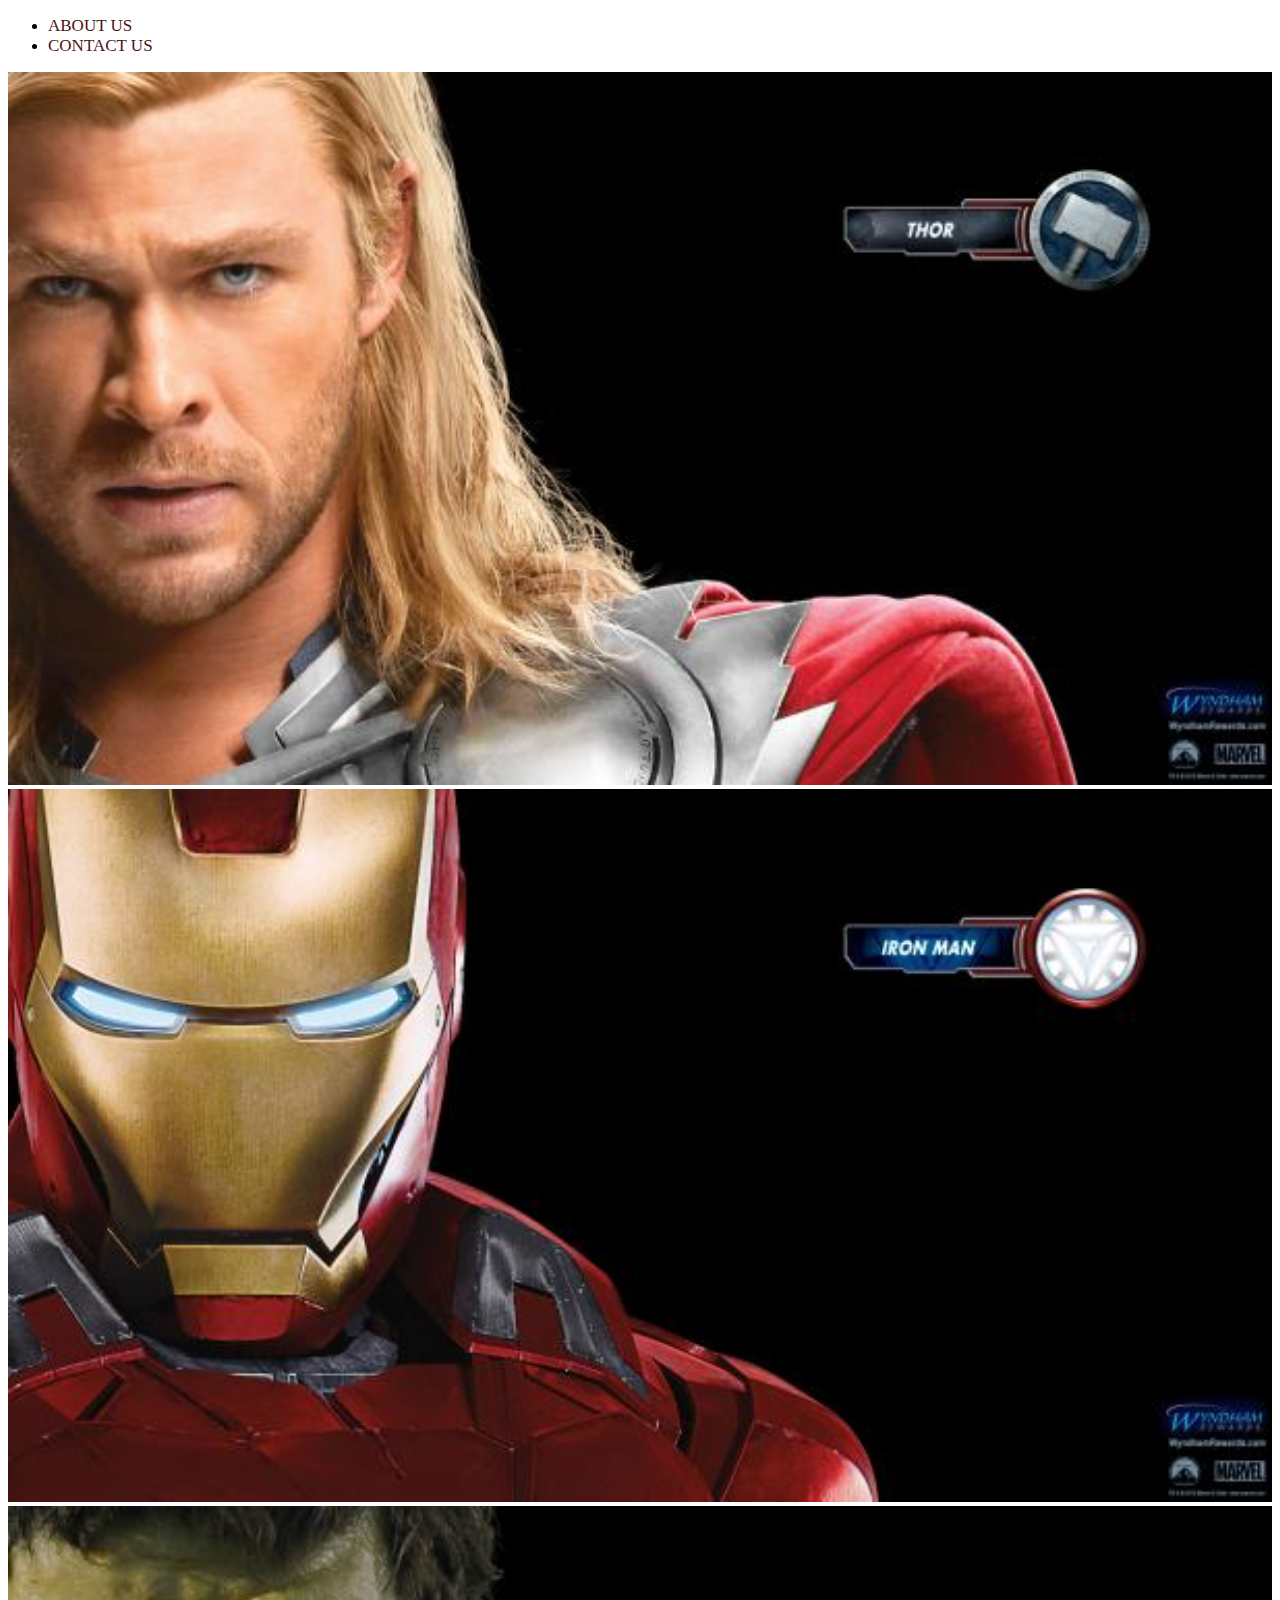
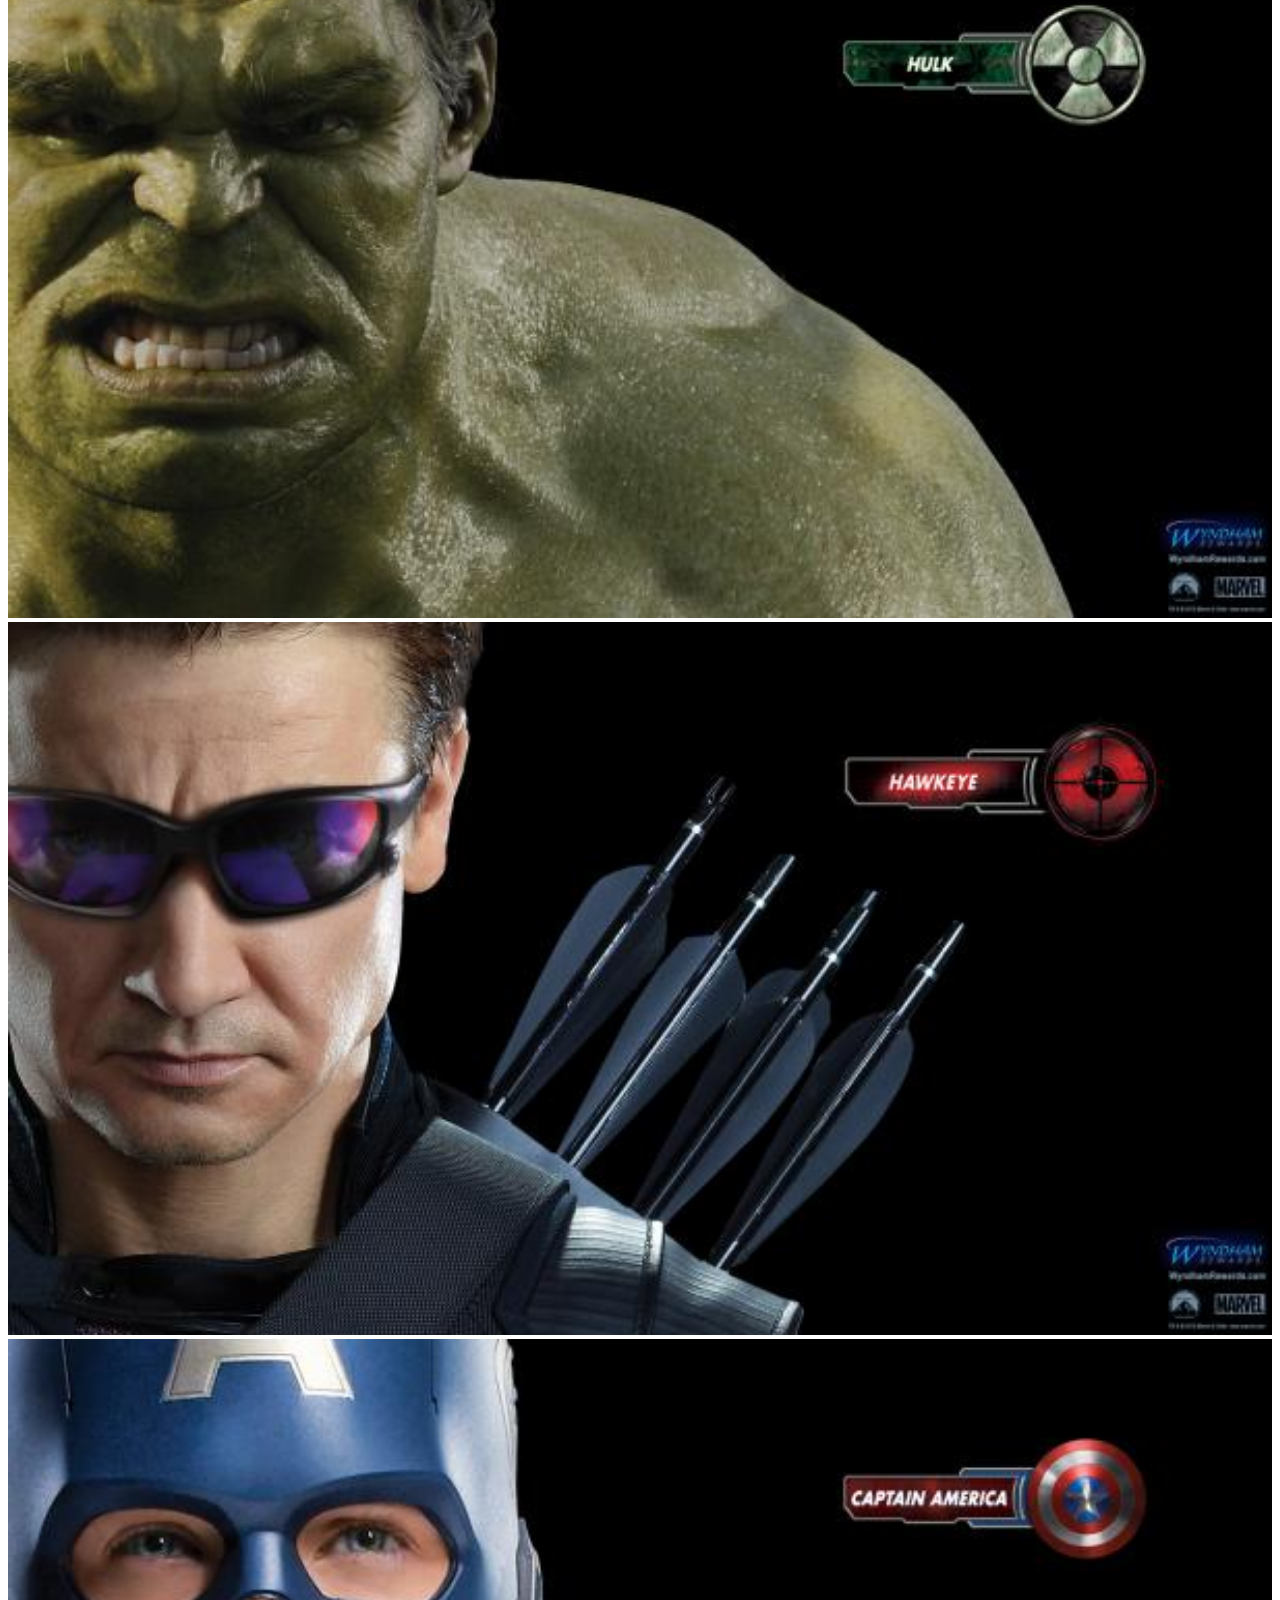
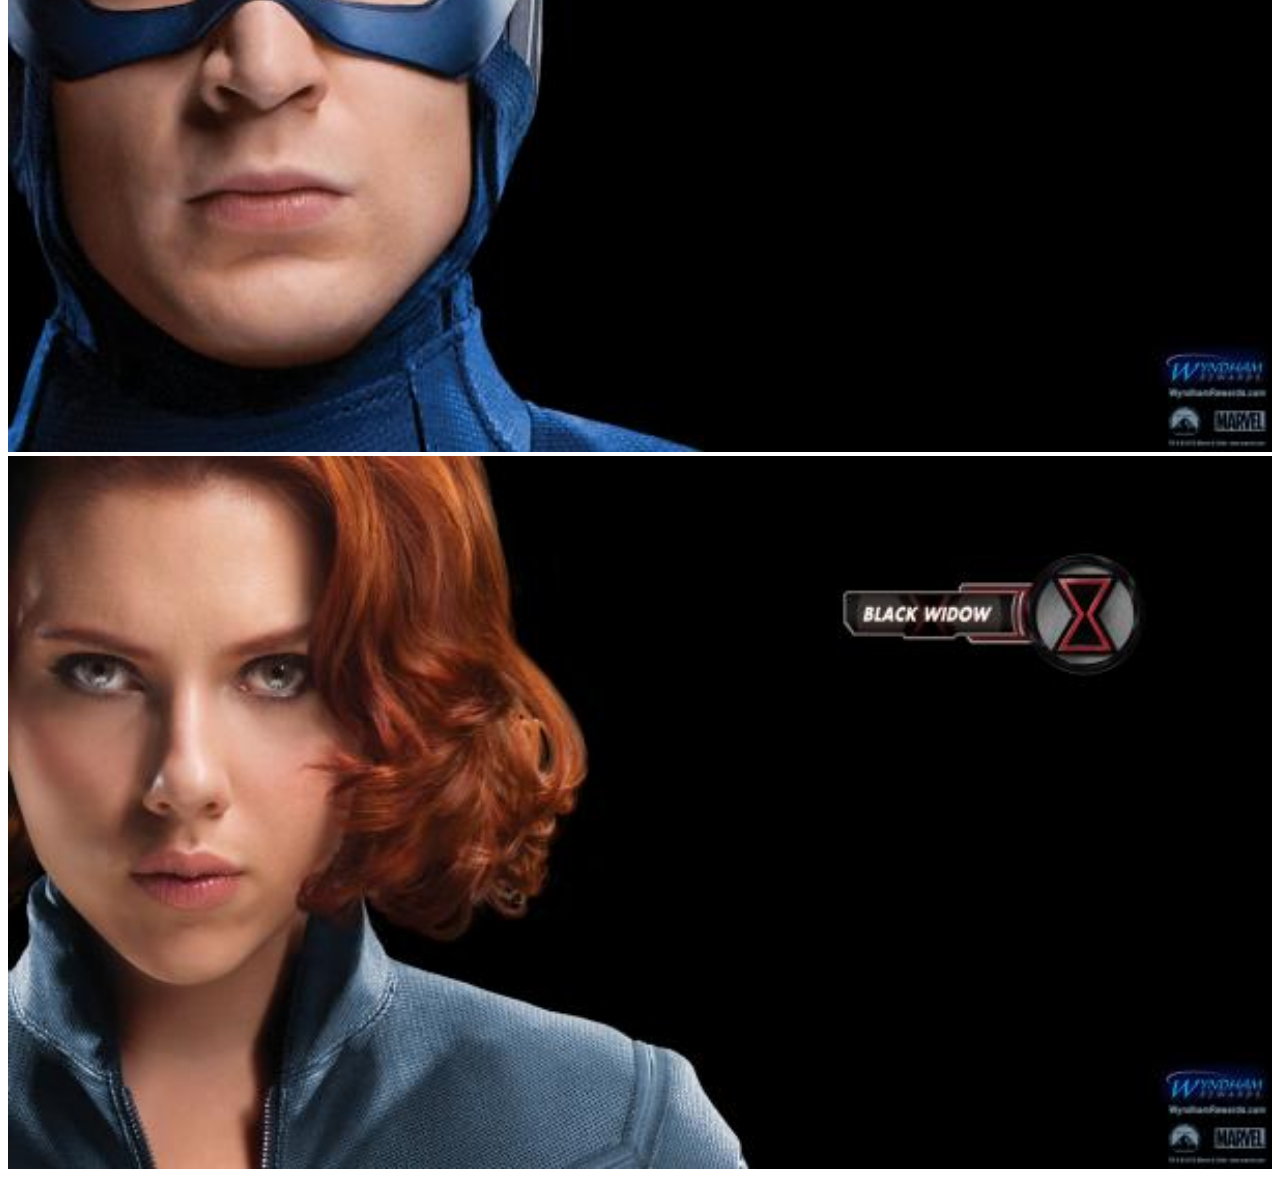
<file: index.html>
<!DOCTYPE html>
<html>
      <head>
            <link rel="stylesheet" href="style.css">
      </head>
      <body>
            <NAV>
                  <ul>
                        <li><a href="about.html">ABOUT US</a></li>
                        <li><a href="contact.html">CONTACT US</a></li>
                  </ul>
            </NAV>
           <div class="gallery">
            <a href="avenger-1.html"><img src="images/avengers_01.jpg"/>
            <a href="avenger-2.html"><img src="images/avengers_02.jpg"/>
            <a href="avenger-3.html"><img src="images/avengers_03.jpg"/>
            <a href="avenger-4.html"><img src="images/avengers_04.jpg"/>
            <a href="avenger-5.html"><img src="images/avengers_05.jpg"/>
            <a href="avenger-6.html"><img src="images/avengers_06.jpg"/>
           </div>
      </body>
</html>
</file>
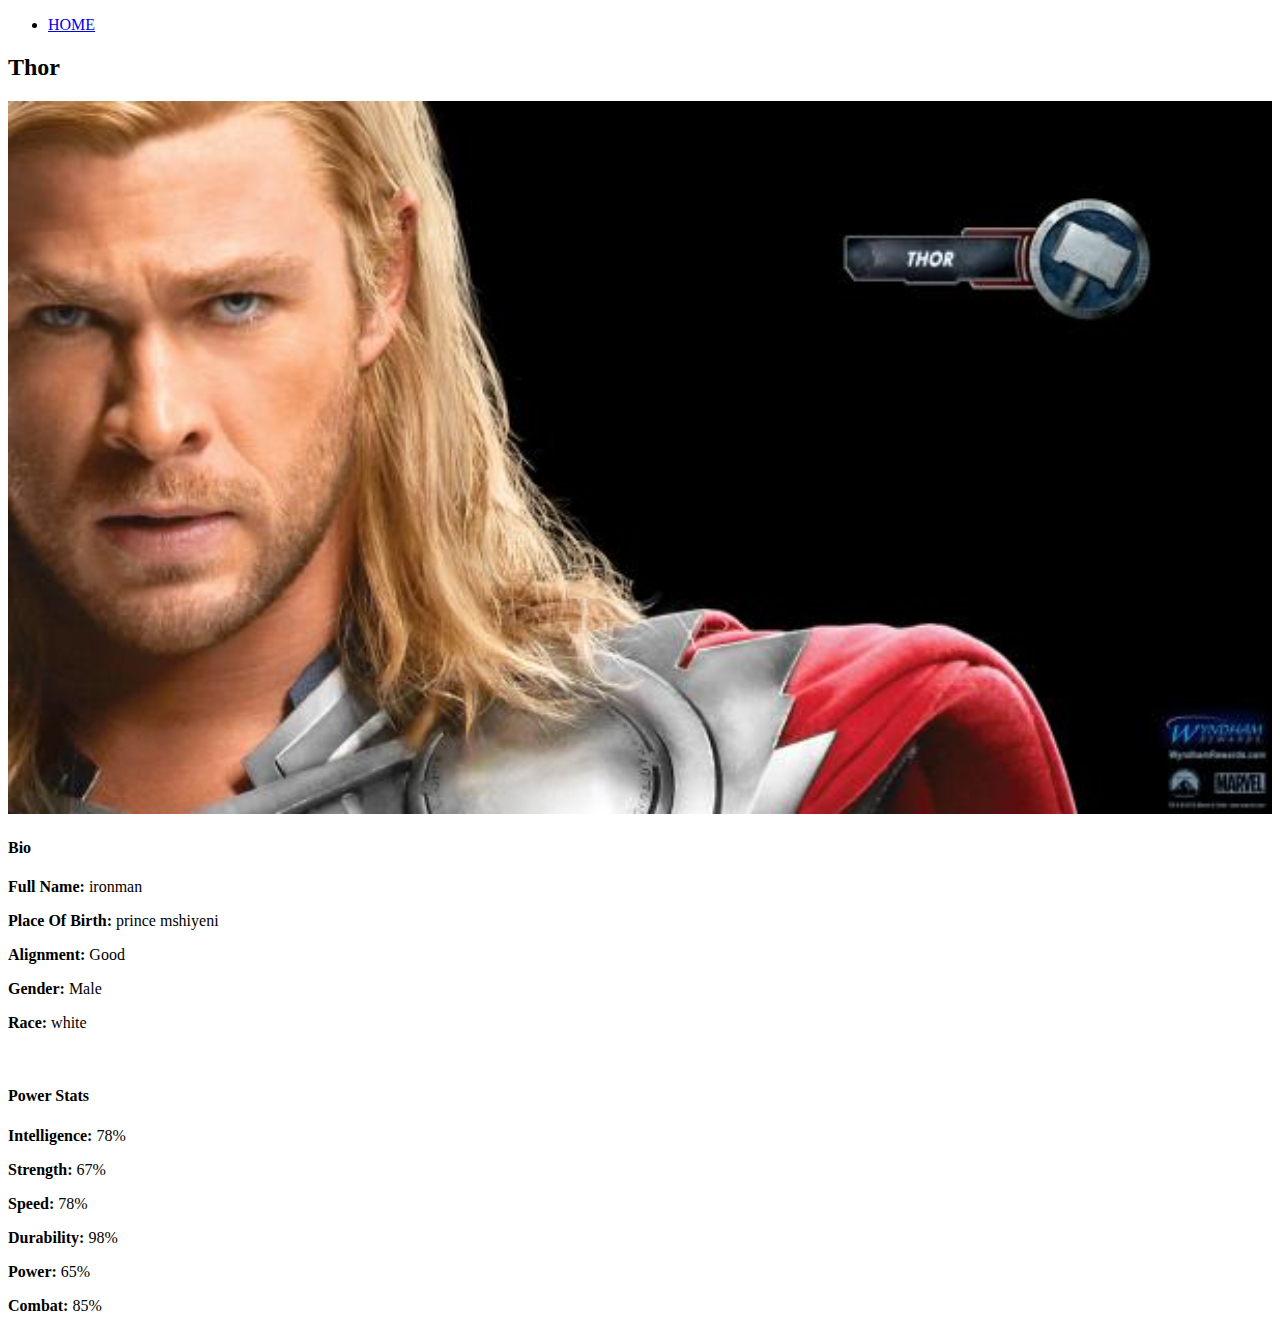
<file: avenger-1.html>
<!DOCTYPE html>
<html>
     <head>
          <link rel="stylesheet" href="style.css">
     </head>

     <body>
          <UL>
               <LI><a href="index.html">HOME</a></LI>
          </UL>
          <h2>Thor</h2>
          <div class="gallery">
               <img src="images/avengers_01.jpg">
          </div>
             <h4>Bio</h4>
               <p><b>Full Name: </b> ironman</p>
               <p><b>Place Of Birth: </b> prince mshiyeni</p>
               <p><b>Alignment: </b> Good</p>
               <p><b>Gender: </b> Male</p>
               <p><b>Race: </b> white</p>
              <br/>

              <h4>Power Stats</h4>
              <p><b>Intelligence: </b> 78%</p>
              <p><b>Strength: </b> 67%</p>
              <p><b>Speed: </b> 78%</p>
              <p><b>Durability: </b> 98%</p>
              <p><b>Power: </b> 65%</p>
              <p><b>Combat: </b> 85%</p> 
     </body>
</html>
</file>
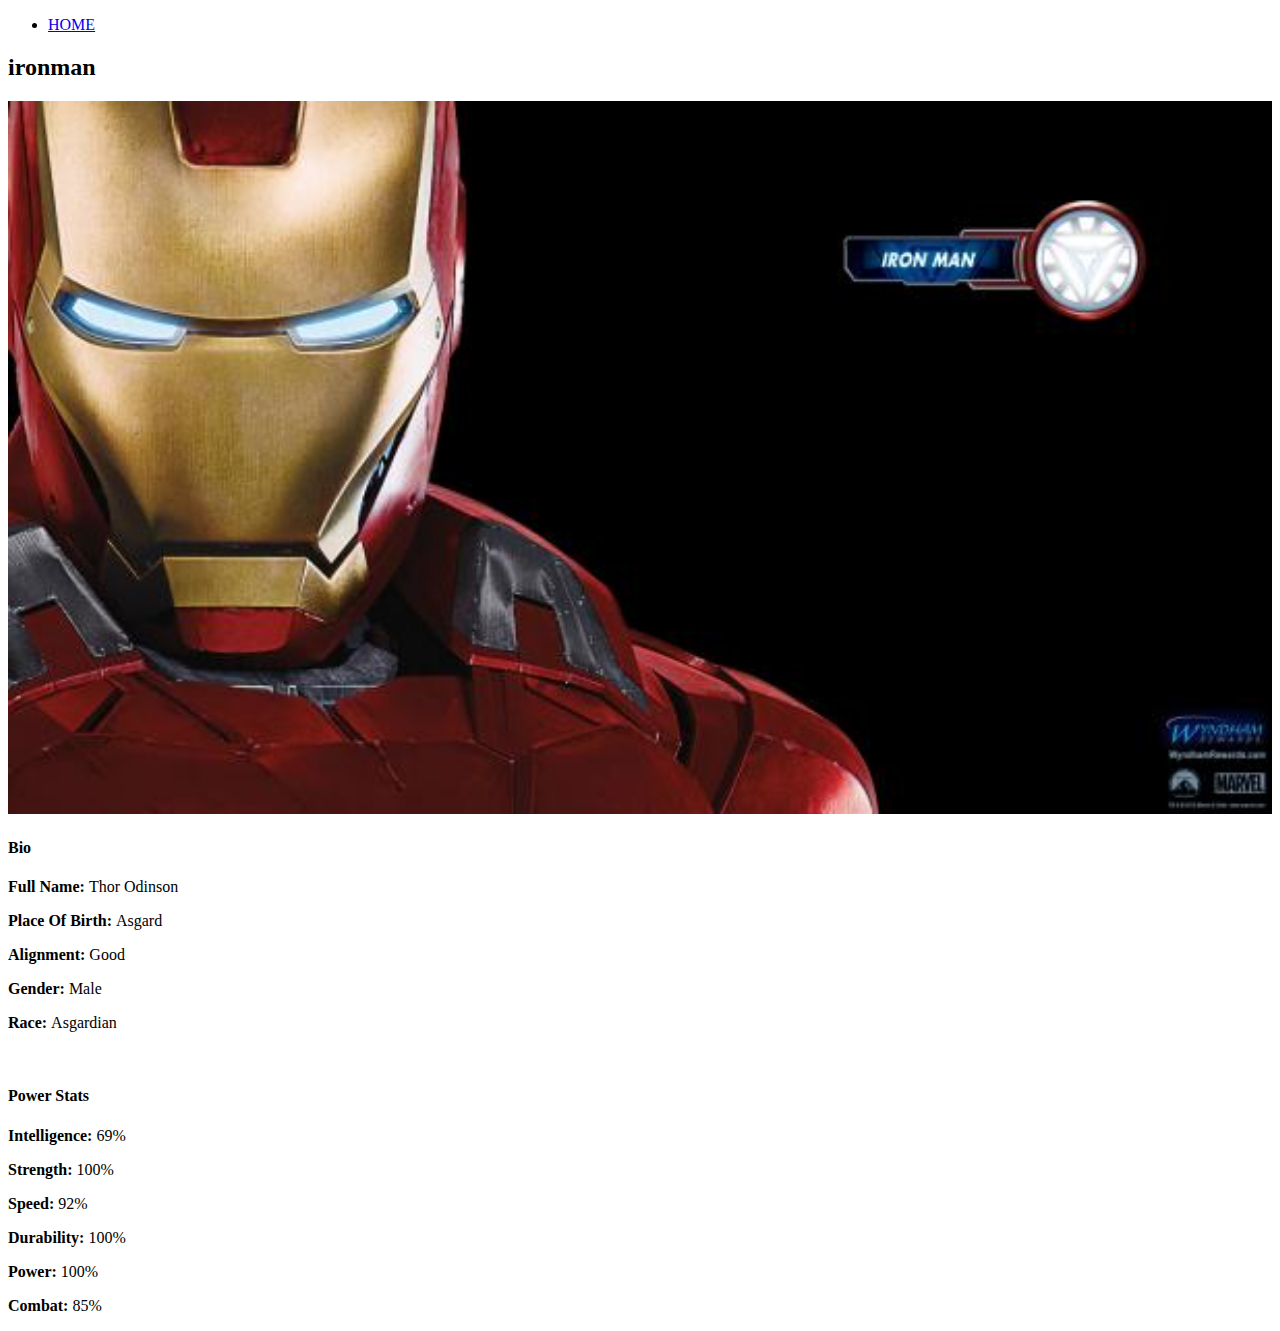
<file: avenger-2.html>
<!DOCTYPE html>
<html>
     <head>
          <link rel="stylesheet" href="style.css">
     </head>

     <body>
          <UL>
               <LI><a href="index.html">HOME</a></LI>
          </UL>
          <h2>ironman</h2>
          <div class="gallery">
               <img src="images/avengers_02.jpg">
          </div>
             <h4>Bio</h4>
               <p><b>Full Name: </b> Thor Odinson</p>
               <p><b>Place Of Birth: </b> Asgard</p>
               <p><b>Alignment: </b> Good</p>
               <p><b>Gender: </b> Male</p>
               <p><b>Race: </b> Asgardian</p>
              <br/>

              <h4>Power Stats</h4>
              <p><b>Intelligence: </b> 69%</p>
              <p><b>Strength: </b> 100%</p>
              <p><b>Speed: </b> 92%</p>
              <p><b>Durability: </b> 100%</p>
              <p><b>Power: </b> 100%</p>
              <p><b>Combat: </b> 85%</p> 
     </body>
</html>
</file>
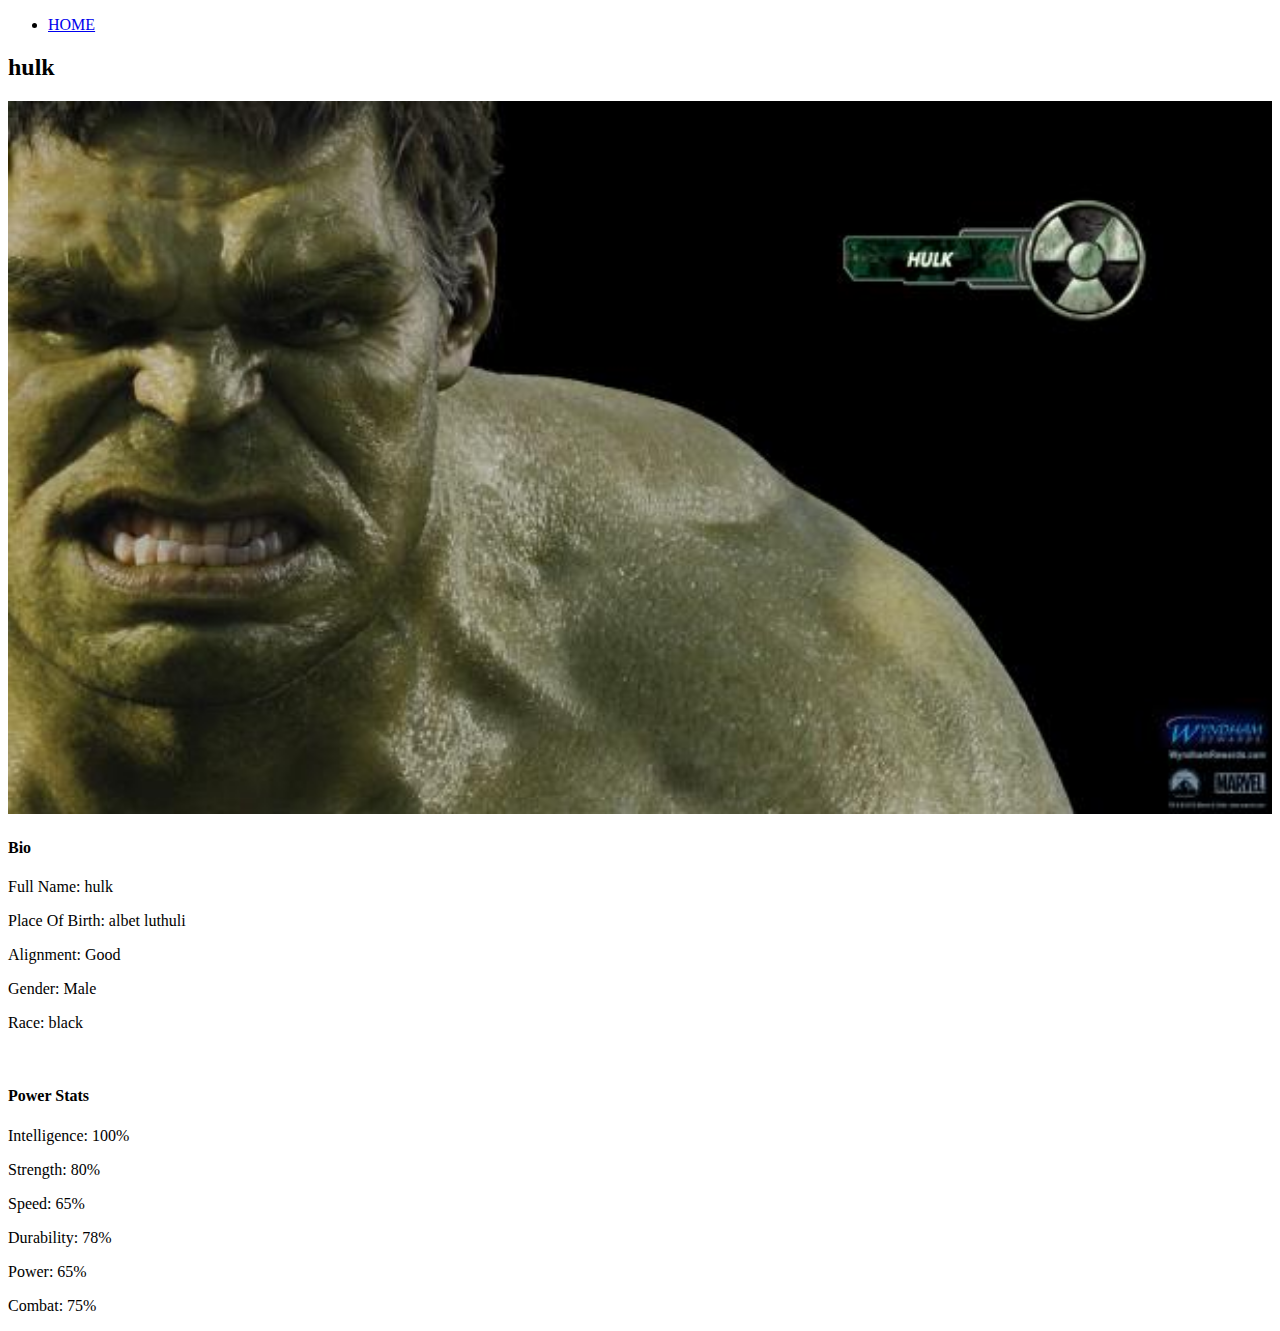
<file: avenger-3.html>
<!DOCTYPE html>
<html>
      <head> 
           <link rel="stylesheet" href="style.css"> 
       </head>
 
       <body> 
        <UL>
            <LI><a href="index.html">HOME</a></LI>
       </UL>
          <h2>hulk</h2>
          <div class="gallery"> 
              <img src="images/avengers_03.jpg"> 
          </div> 
          <h4>Bio</h4> 
          <p>Full Name: hulk</p> 
          <p>Place Of Birth: albet luthuli</p> 
          <p>Alignment: Good</p> 
          <p>Gender: Male</p>
          <p>Race: black</p> 
          <br/>
          <h4>Power Stats</h4>
          <p>Intelligence: 100%</p>
          <p>Strength: 80%</p>
          <p>Speed: 65%</p>
          <p>Durability: 78%</p>
          <p>Power: 65%</p>
          <p>Combat: 75%</p>
      </body>
</html>
</file>
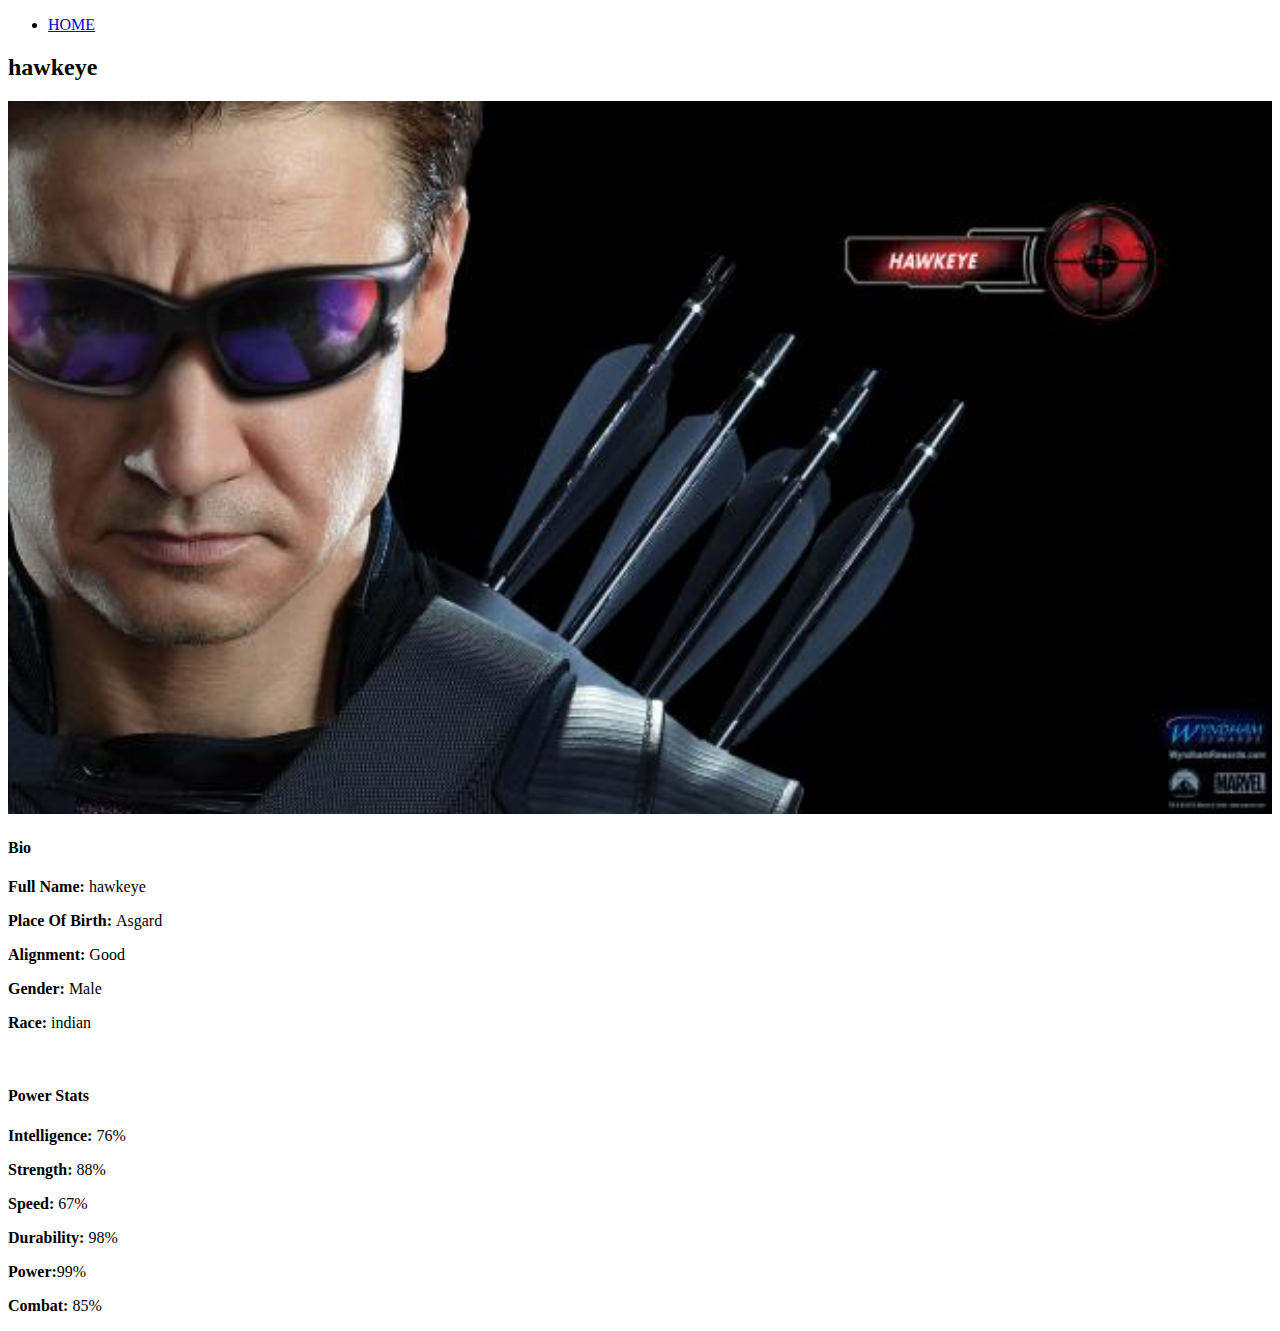
<file: avenger-4.html>
<!DOCTYPE html>
<html>
     <head>
          <link rel="stylesheet" href="style.css">
     </head>

     <body>
          <UL>
               <LI><a href="index.html">HOME</a></LI>
          </UL>
          <h2>hawkeye</h2>
          <div class="gallery">
               <img src="images/avengers_04.jpg">
          </div>
             <h4>Bio</h4>
               <p><b>Full Name: </b>hawkeye </p>
               <p><b>Place Of Birth: </b> Asgard</p>
               <p><b>Alignment: </b> Good</p>
               <p><b>Gender: </b> Male</p>
               <p><b>Race: </b> indian</p>
              <br/>

              <h4>Power Stats</h4>
              <p><b>Intelligence: </b> 76%</p>
              <p><b>Strength: </b> 88%</p>
              <p><b>Speed: </b> 67%</p>
              <p><b>Durability: </b> 98%</p>
              <p><b>Power:</b>99%</p>
              <p><b>Combat: </b> 85%</p> 
     </body>
</html>
</file>
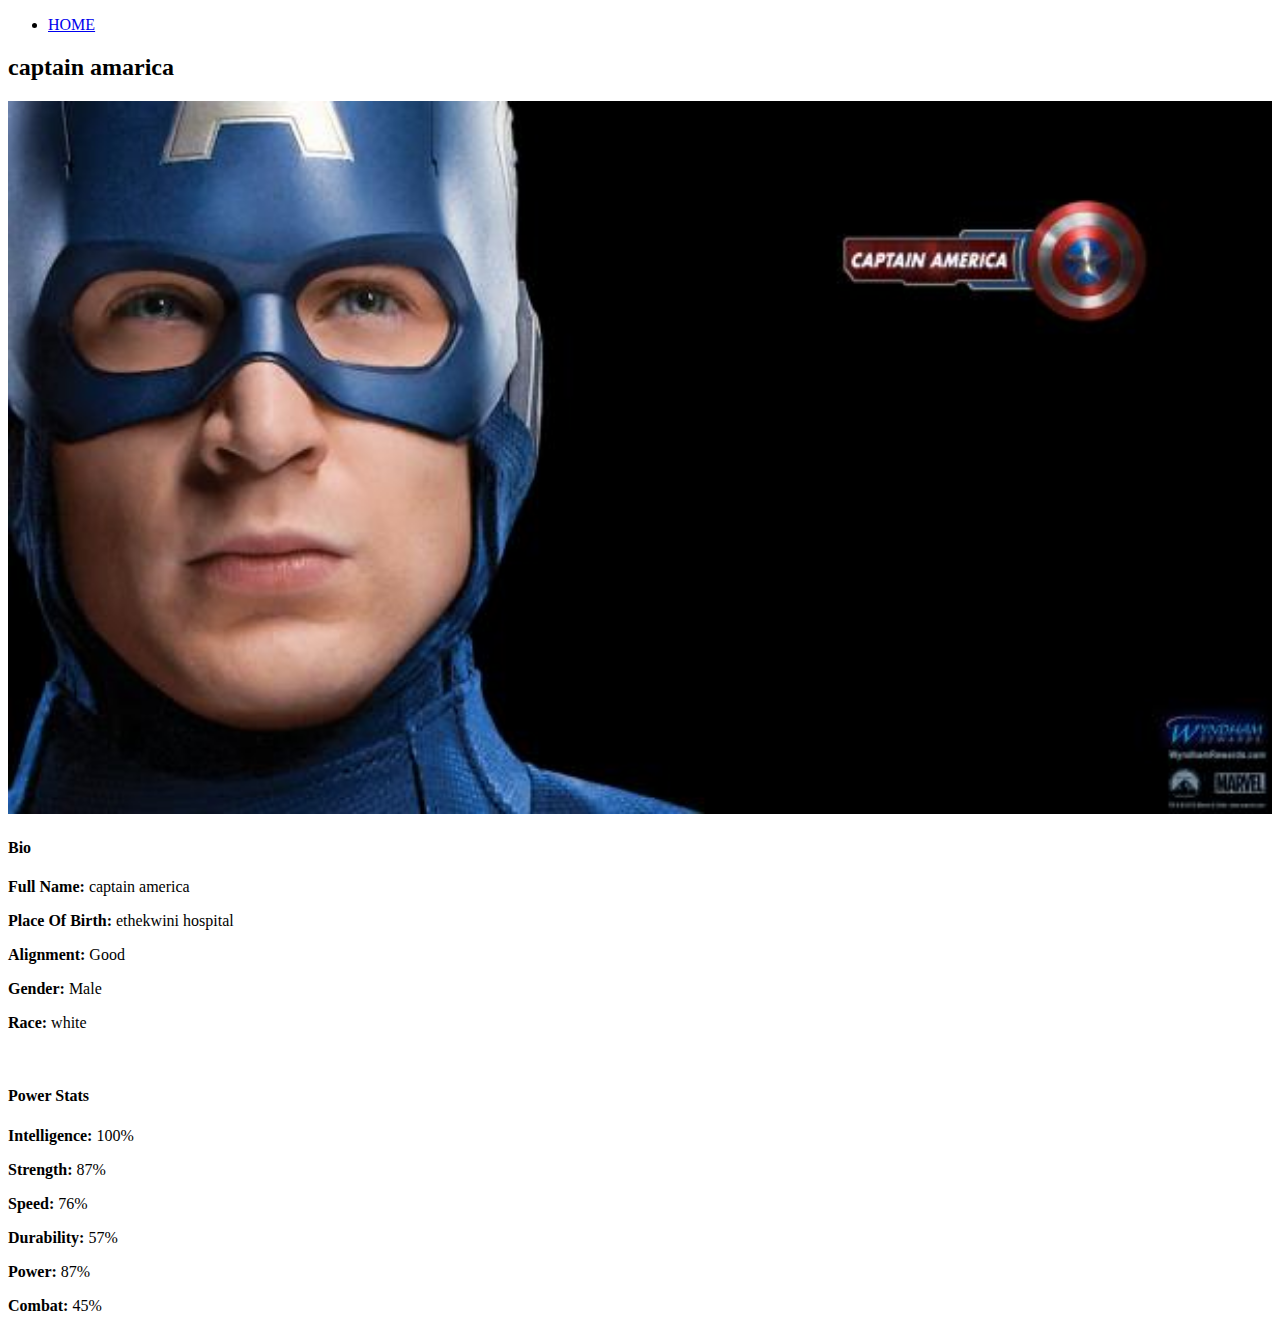
<file: avenger-5.html>
<!DOCTYPE html>
<html>
     <head>
          <link rel="stylesheet" href="style.css">
     </head>

     <body>
          <UL>
               <LI><a href="index.html">HOME</a></LI>
          </UL>
          <h2>captain amarica</h2>
          <div class="gallery">
               <img src="images/avengers_05.jpg">
          </div>
             <h4>Bio</h4>
               <p><b>Full Name: </b> captain america</p>
               <p><b>Place Of Birth: </b> ethekwini hospital</p>
               <p><b>Alignment: </b> Good</p>
               <p><b>Gender: </b> Male</p>
               <p><b>Race: </b> white</p>
              <br/>

              <h4>Power Stats</h4>
              <p><b>Intelligence: </b> 100%</p>
              <p><b>Strength: </b> 87%</p>
              <p><b>Speed: </b> 76%</p>
              <p><b>Durability: </b> 57%</p>
              <p><b>Power: </b> 87%</p>
              <p><b>Combat: </b> 45%</p> 
     </body>
</html>
</file>
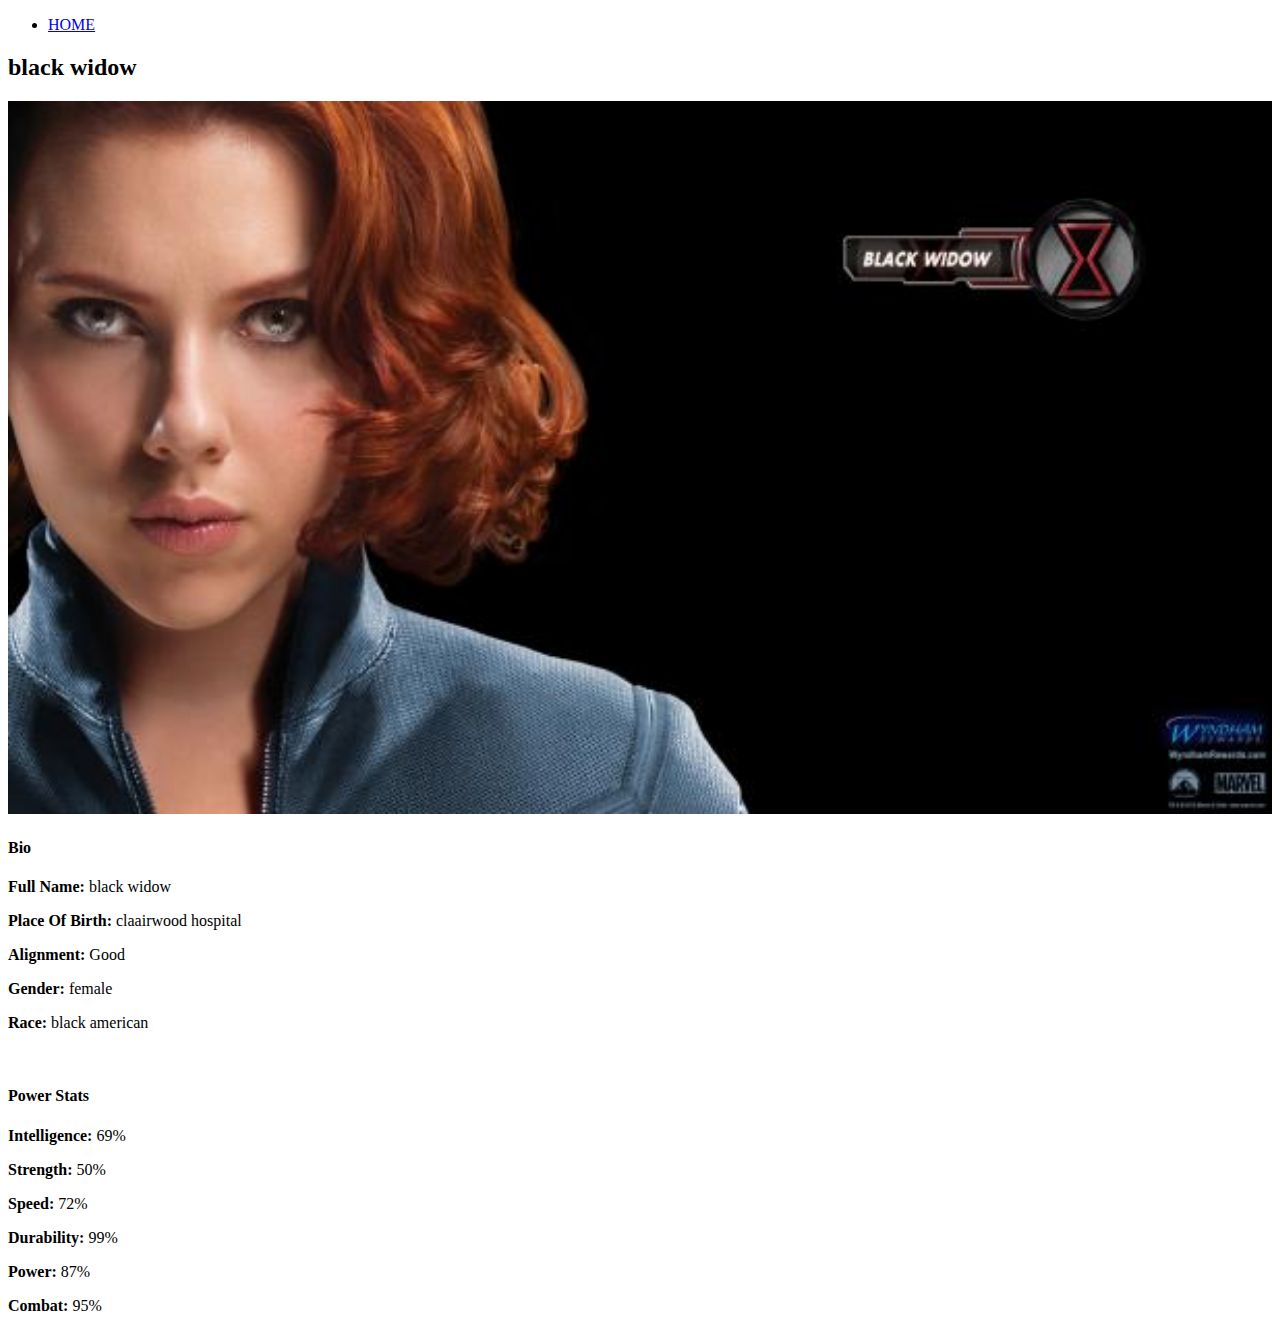
<file: avenger-6.html>
<!DOCTYPE html>
<html>
     <head>
          <link rel="stylesheet" href="style.css">
     </head>

     <body>
          <UL>
               <LI><a href="index.html">HOME</a></LI>
          </UL>
          <h2>black widow</h2>
          <div class="gallery">
               <img src="images/avengers_06.jpg">
          </div>
             <h4>Bio</h4>
               <p><b>Full Name: </b> black widow</p>
               <p><b>Place Of Birth: </b> claairwood hospital</p>
               <p><b>Alignment: </b> Good</p>
               <p><b>Gender: </b> female</p>
               <p><b>Race: </b> black american</p>
              <br/>

              <h4>Power Stats</h4>
              <p><b>Intelligence: </b> 69%</p>
              <p><b>Strength: </b> 50%</p>
              <p><b>Speed: </b> 72%</p>
              <p><b>Durability: </b> 99%</p>
              <p><b>Power: </b> 87%</p>
              <p><b>Combat: </b> 95%</p> 
     </body>
</html>
</file>
<file: style.css>
.gallery img{
    width: 100%;
}

nav ul il{
    list-style: none;
    display: inline-block;
    margin-left: 40px;
}

nav ul li a{
    text-decoration: none;
    color: #491515;
    font-size: 17px;
}
</file>
